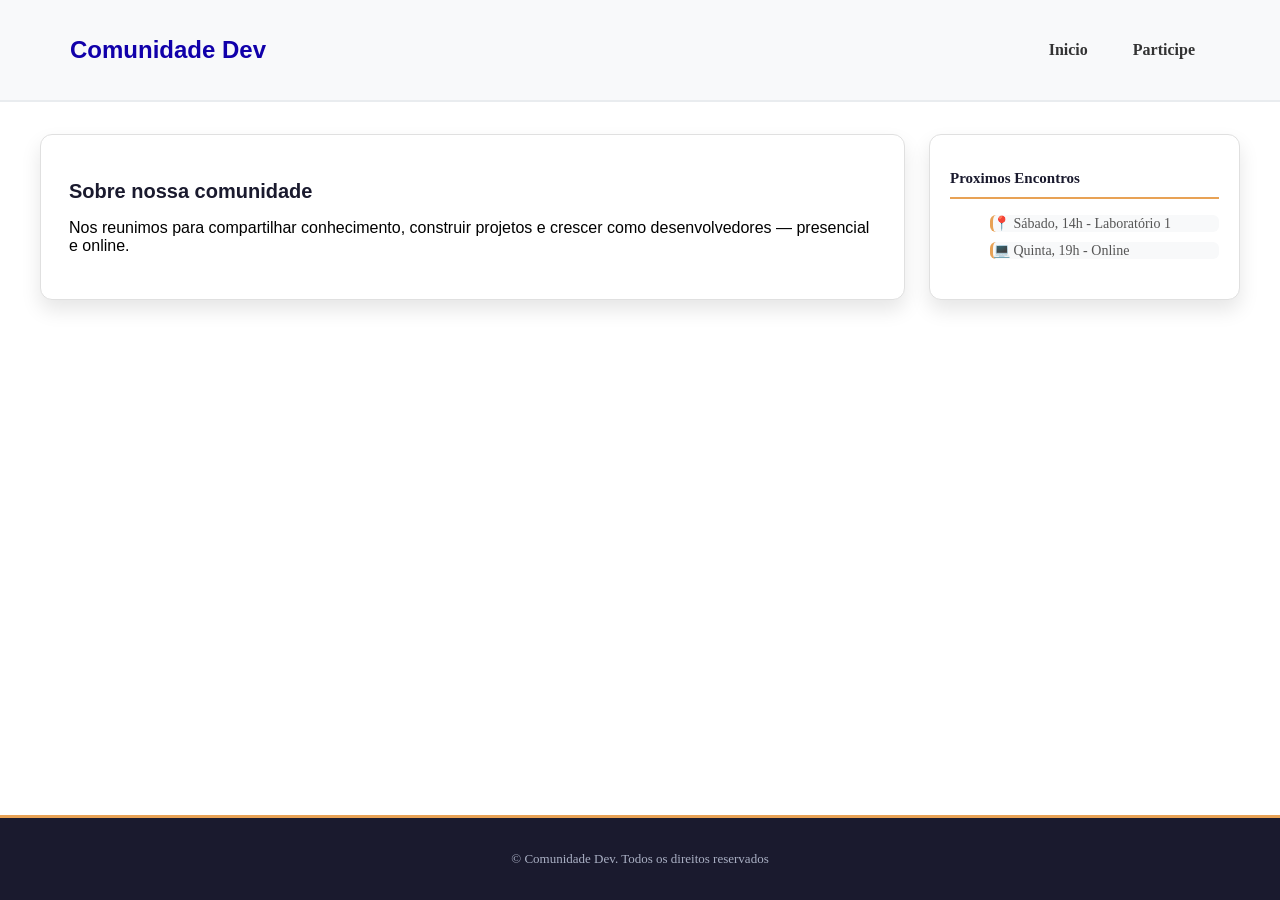
<file: index.html>
<!DOCTYPE html>
<html lang="pt-br">
<head>
    <meta charset="UTF-8">
    <meta name="viewport" content="width=device-width, initial-scale=1.0">
    <title>Comunidade Devt</title>
    <link rel="stylesheet" href="style.css">
</head>
<body>
    <header class="cabecalho-principal">
        <h1 class="titulo-site">Comunidade Dev</h1>
        <nav class="menu-navegacao">
            <a href="index.html" class="link-menu">Inicio</a>
            <a href="pages/cadastro.html" class="link-menu">Participe</a>
        </nav>
    </header>

    <div class="container-layout">
        <main class="conteudo-principal">
            <section class="secao-sobre">
                <h2 class="subtitulo">Sobre nossa comunidade</h2>
                <p class="texto-comun">Nos reunimos para compartilhar conhecimento, construir projetos e crescer como desenvolvedores — presencial e online.</p>
            </section>
        </main>

        <aside class="barra-lateral">
            <h3 class="titulo-lateral">Proximos Encontros</h3>
            <ul class="lista-encontros">
                <li class="item-encontro">📍 Sábado, 14h - Laboratório 1</li>
                <li class="item-encontro">💻 Quinta, 19h - Online</li>
            </ul>
        </aside>
    </div>

    <footer class="rodape-site">
        <p class="texto-rodape">&copy Comunidade Dev. Todos os direitos reservados</p>
    </footer>
</body>
</html>
</file>
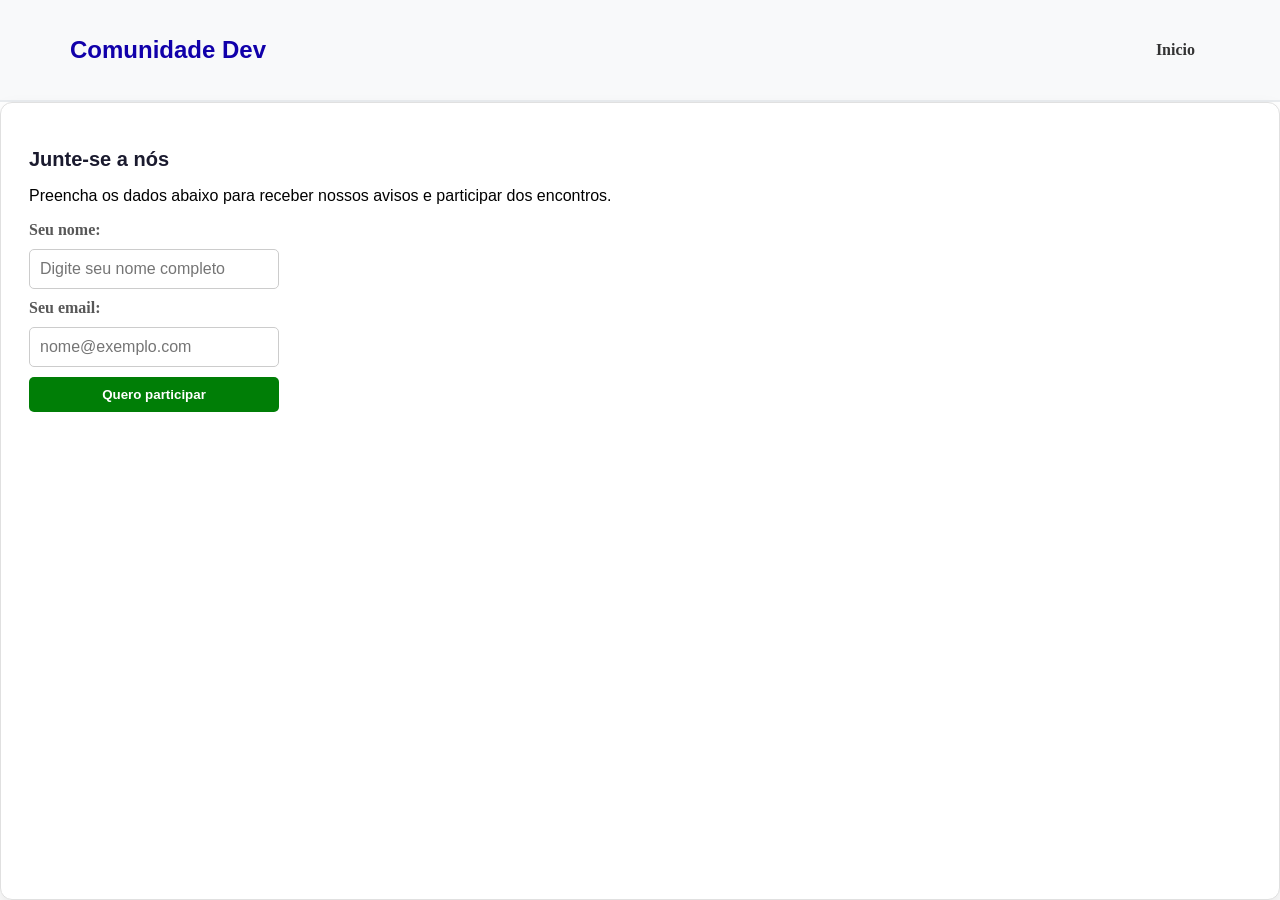
<file: pages/cadastro.html>
<!DOCTYPE html>
<html lang="pt-br">
<head>
    <meta charset="UTF-8">
    <meta name="viewport" content="width=device-width, initial-scale=1.0">
    <title>Comunidade dev</title>
    <link rel="stylesheet" href="../style.css">
</head>
<body>
    <header class="cabecalho-principal">
        <h1 class="titulo-site">Comunidade Dev</h1>
        <nav class="menu-navegacao">
            <a href="../index.html" class="link-menu">Inicio</a>
        </nav>
    </header>

    <main class="conteudo-principal">
        <h2 class="subtitulo">Junte-se a nós</h2>
            <p class="texto-comun">Preencha os dados abaixo para receber nossos avisos e participar dos encontros.</p>
        <form class="formulario-cadastro">
            <label for="nome" class="rotulo-campo">Seu nome:</label>
            <input type="text" id="nome" class="campo-entrada" placeholder="Digite seu nome completo" required>

            <label for="email" class="rotulo-campo">Seu email:</label>
            <input type="email" id="email" class="campo-entrada" placeholder="nome@exemplo.com" required>

            <button type="submit" class="botao-enviar">Quero participar</button>
        </form>
    </main>
</body>
</html>
</file>
<file: style.css>
/* Reset basico*/
.texto-comun, .titulo-site, .subtitulo {
    font-family: Arial, sans-serif;
    
}
body {
    display: flex; 
    margin: 0;
    padding: 0;
    min-height: 100vh;
    flex-direction: column;
}

/* Flex box no cabeçalho*/
.cabecalho-principal {
    display: flex;
    justify-content: space-between ;
    align-items: center;
    background-color: #f8f9fa;
    padding: 20px;
    border-bottom: 2px solid #e9ecef;
}

.titulo-site {
    font-size: 24px;
    font-weight: bold;
    color: #1100aa;
    margin-left: 50px;
}

.menu-navegacao {
    display: flex;
    gap: 15px;
    margin-right: 50px;
}

.link-menu {
    text-decoration: none;
    color: #333;
    font-weight: bold;
    padding: 10px 15px;
    border-radius: 5px;
}

/*-----------Layout corpo Pagina----------*/
.container-layout {
    display: flex;
    gap: 24px;
    max-width: 1200px;
    padding: 32px 24px;
    margin: 0 auto;

}

.conteudo-principal {
    flex: 3;
    background-color: #ffffff;
    padding: 28px;
    border-radius: 12px;
    border: 1px solid #e0e0e0;
    box-shadow: 0px 10px 20px rgba(0, 0, 0, 0.1);
}

.subtitulo {
    font-size: 20px;
    font-weight: 600;
    color: #1a1a2e;
    margin-bottom: 12px;
}



.barra-lateral {
    flex: 1;
    background-color: #ffffff;
    padding: 20px;
    border-radius: 12px;
    border: 1px solid #e0e0e0;
    box-shadow: 0px 10px 20px rgba(0, 0, 0, 0.1);
}

.titulo-lateral {
    font-size: 15px;
    font-weight: 700;
    color: #1a1a2e;
    margin-bottom: 14px;
    padding-bottom: 10px;
    border-bottom: 2px solid #e8a255;
}

.lista-encontros {
    list-style: none;
    display: flex;
    flex-direction: column;
    gap: 10px;
}

.item-encontro {
    color: #555;
    font-size: 14px;
    background-color: #f8f9fa;
    border-radius: 6px;
    border-left: 3px solid #e8a255;
}

/* ── rodapé ── */
.rodape-site {
    text-align: center;
    padding: 20px;
    margin-top: auto;
    background-color: #1a1a2e;
    border-top: 3px solid #e8a255;
    margin-top: auto;
}

.texto-rodape {
    color: #aab0c4;
    font-size: 13px;
}

.formulario-cadastro {
    display: flex;
    flex-direction: column;
    gap: 10px;
    width: 250px;
}

.botao-enviar {
    background-color: #007e06;
    color: #fff;
    padding: 10px 20px;
    border: none;
    border-radius: 5px;
    cursor: pointer;
    transition: background-color 0.3s ease;
    font-weight: bold;
}

.rotulo-campo {
    font-weight: 700;
    color: #585858;
}

.campo-entrada {
    padding: 10px;
    border: 1px solid #ccc;
    border-radius: 5px;
    font-size: 16px;
    color: #333;
}

.link-menu {
    transition: background-color 0.3s ease, color 0.3s ease;
}

.link-menu:hover {
    background-color: #e8a255;
    color: #fff;
}
</file>
